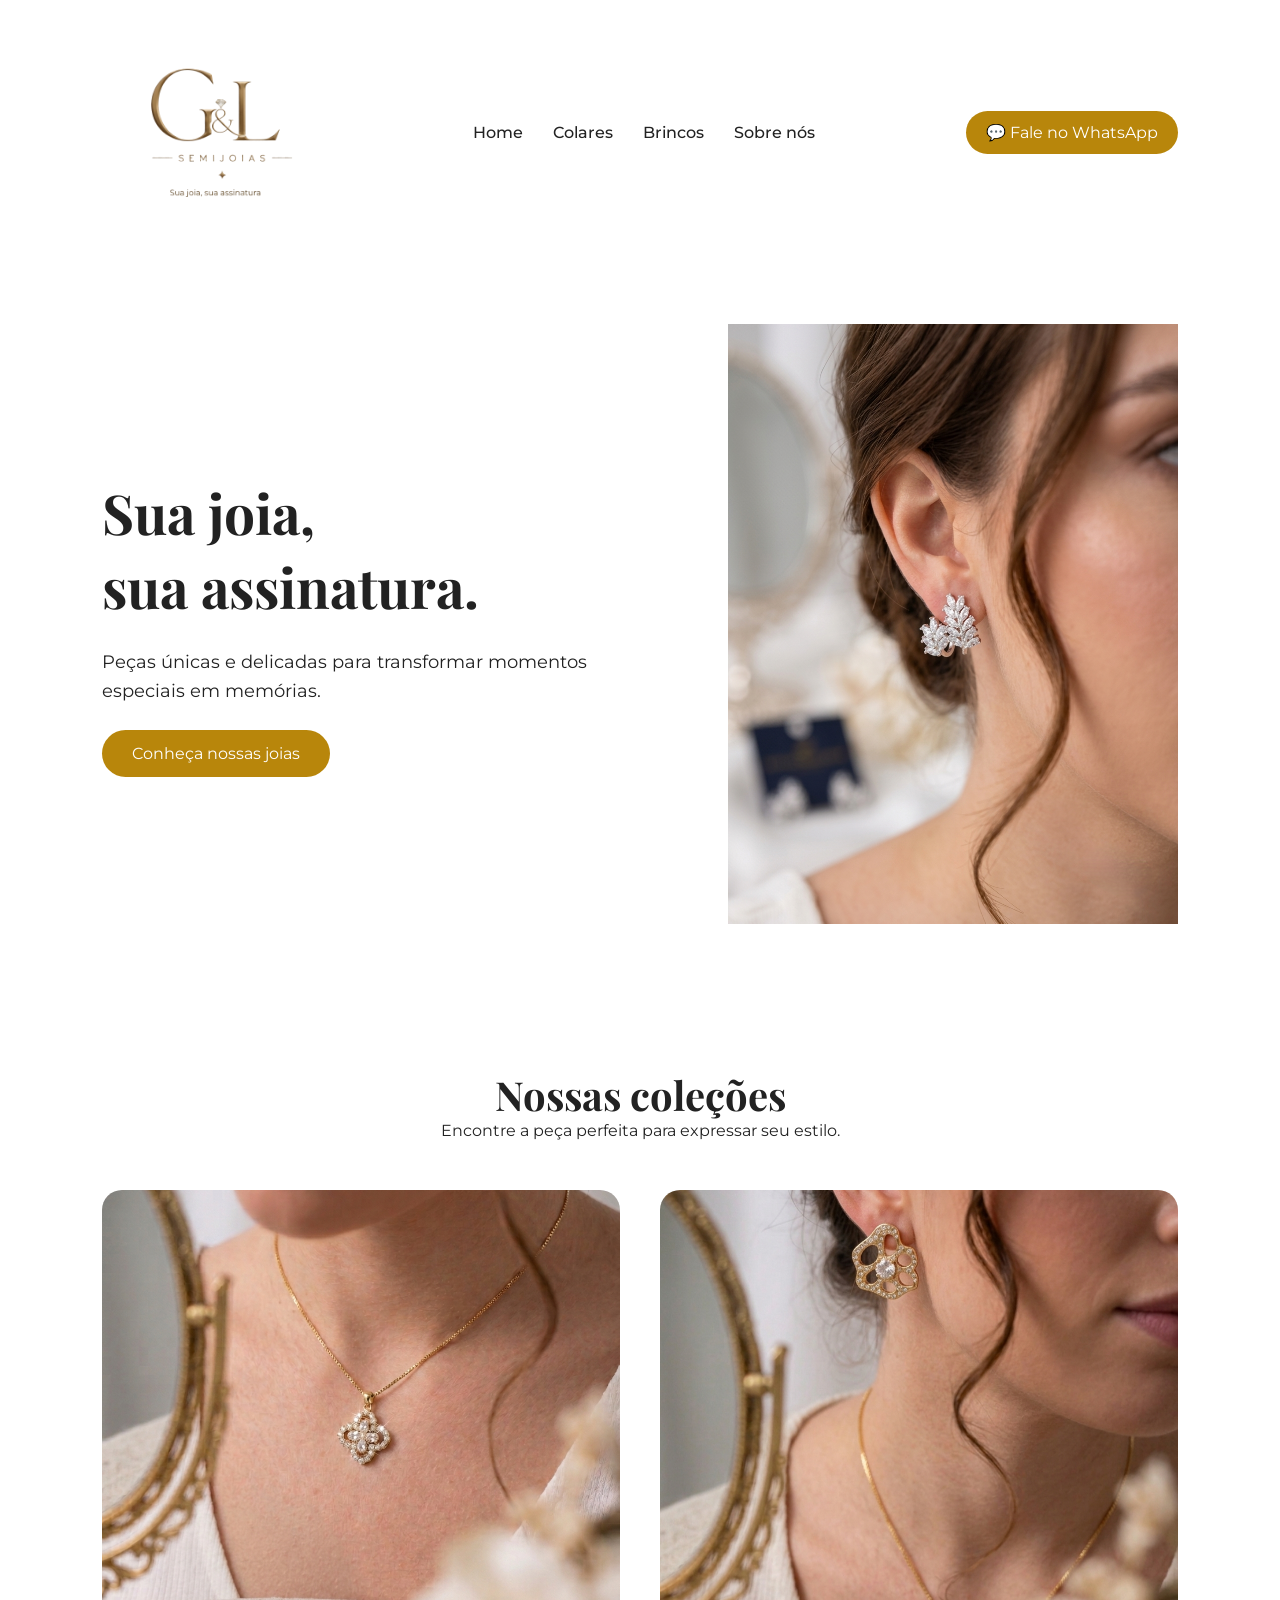
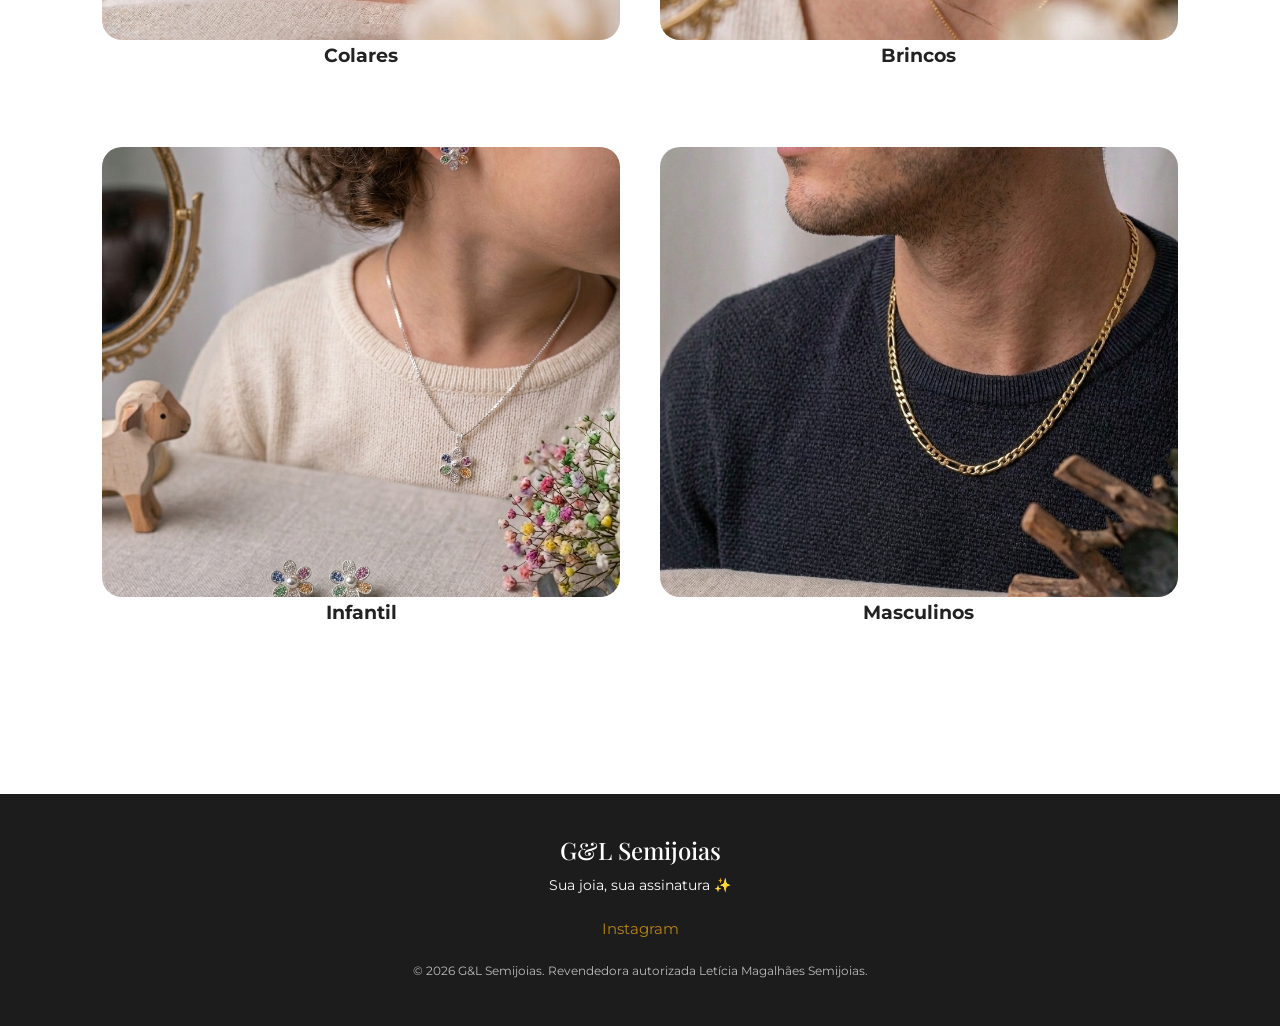
<file: index.html>
<!DOCTYPE html>
<html lang="pt-BR">

<head>

    <meta charset="UTF-8">
    <meta name="viewport" content="width=device-width, initial-scale=1.0">


    <link rel="stylesheet" href="css/style.css">


    <!-- Fontes -->

    <link rel="preconnect" href="https://fonts.googleapis.com">

    <link rel="preconnect" href="https://fonts.gstatic.com" crossorigin>

    <link href="https://fonts.googleapis.com/css2?family=Montserrat:wght@400;500;600&family=Playfair+Display:wght@400;600;700&display=swap" rel="stylesheet">



    <title>G&L Semijoias | Sua joia, sua assinatura</title>


</head>



<body>



<header>


    <div class="logo">


        <img class="logo-img"
        src="image/logo_transparente.png"
        alt="Logo G&L Semijoias">


    </div>





    <nav class="menu">


        <ul>


            <li>
                <a href="index.html">
                    Home
                </a>
            </li>



            <li>
                <a href="colares.html">
                    Colares
                </a>
            </li>



            <li>
                <a href="brincos.html">
                    Brincos
                </a>
            </li>


            <li>
                <a href="sobrenos.html">
                    Sobre nós
                </a>
            </li>


        </ul>


    </nav>



    <a class="btn-whatsapp" href="contato.html">
    💬 Fale no WhatsApp
</a>




</header>









<!-- HERO -->


<section class="hero" id="home">


    <div class="hero-text">


        <h1>

            Sua joia,<br>
            sua assinatura.

        </h1>





        <p>

            Peças únicas e delicadas para transformar
            momentos especiais em memórias.

        </p>





        <a href="#colecoes" class="btn-colecao">

            Conheça nossas joias

        </a>



    </div>






    <div class="hero-image">


        <img src="image/joia-destaque.png"
        alt="Joia em destaque G&L Semijoias">



    </div>



</section>









<!-- CATEGORIAS -->


<section class="categorias" id="colecoes">


    <div class="titulo-categorias">


        <h2>

            Nossas coleções

        </h2>




        <p>

            Encontre a peça perfeita para expressar seu estilo.

        </p>



    </div>







    <div class="cards-categorias">







        <!-- CARD COLARES -->


        <a href="colares.html" class="categoria-card">


            <img src="image/colares.png"
            alt="Colares G&L Semijoias">



            <h3>

                Colares

            </h3>



        </a>








        <!-- CARD BRINCOS -->


        <a href="brincos.html" class="categoria-card">


            <img src="image/brincos.png"
            alt="Brincos G&L Semijoias">



            <h3>

                Brincos

            </h3>



        </a>



         <!-- CARD PULSEIRAS -->


        <a href="pulseiras.html" class="categoria-card">


            <!--<img src="image/colares.png"
            alt="Colares G&L Semijoias">!-->



            <!--<h3>

                Pulseiras

            </h3>!-->



        </a>


        <!-- CARD ANEIS -->


        <a href="aneis.html" class="categoria-card">


            <!--<img src="image/colares.png"
            alt="Colares G&L Semijoias">!-->



            <!--<h3>

                Aneis

            </h3>!-->



        </a>

        <!-- CARD INFANTIL -->


        <a href="infantil.html" class="categoria-card">


            <img src="image/infantil.png"
            alt="Colares G&L Semijoias">



            <h3>

                Infantil

            </h3>



        </a>

        <!-- CARD MASCULINOS -->


        <a href="masculinos.html" class="categoria-card">


            <img src="image/masculinos.png"
            alt="Colares G&L Semijoias">



            <h3>

                Masculinos

            </h3>



        </a>

        <!-- CARD RELOGIOS -->


        <a href="relogios.html" class="categoria-card">


            <!--<img src="image/colares.png"
            alt="Colares G&L Semijoias">!-->



            <!--<h3>

                Relogios

            </h3>!-->



        </a>

    </div>





</section>









<!-- FAVORITOS -->


<section id="favoritos">


</section>









<!-- SOBRE NÓS -->


<section id="sobrenos">


</section>


<footer class="footer">
    <div class="footer-content">
        <h3>G&L Semijoias</h3>
        <p>Sua joia, sua assinatura ✨</p>

        <div class="footer-links">
            <a href="https://www.instagram.com/g_lsemijoias/" target="_blank">
                Instagram
            </a>
        </div>

        <p class="copyright">
            © 2026 G&L Semijoias. Revendedora autorizada Letícia Magalhães Semijoias.
        </p>
    </div>
</footer>



</body>


</html>
</file>
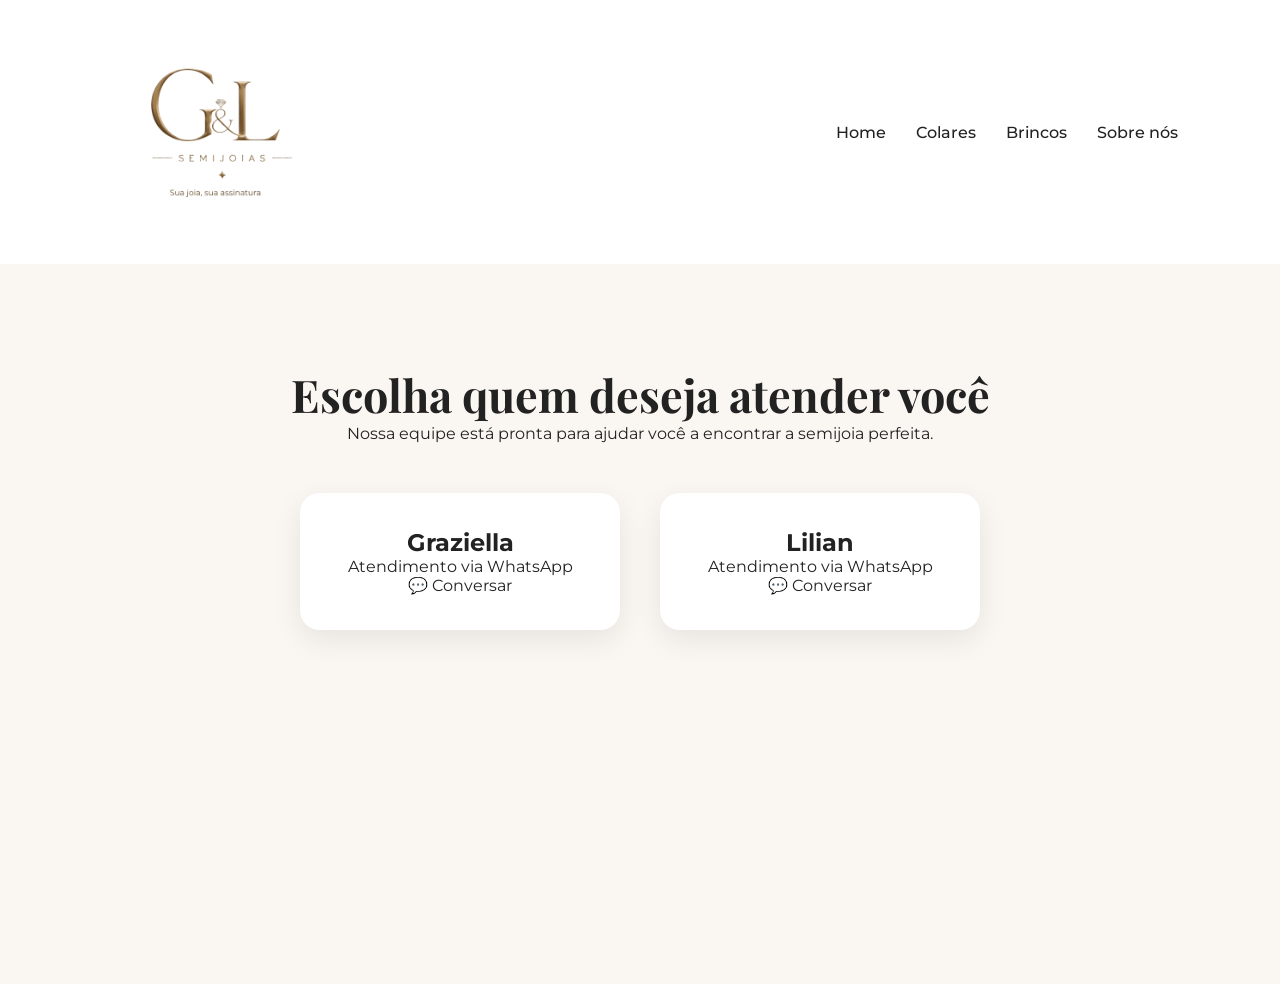
<file: contato.html>
<!DOCTYPE html>
<html lang="pt-BR">

<head>
    <meta charset="UTF-8">
    <meta name="viewport" content="width=device-width, initial-scale=1.0">

    <title>Fale Conosco | G&L Semijoias</title>

    <link rel="stylesheet" href="css/style.css">

    <!-- Fontes -->
    <link rel="preconnect" href="https://fonts.googleapis.com">
    <link rel="preconnect" href="https://fonts.gstatic.com" crossorigin>
    <link href="https://fonts.googleapis.com/css2?family=Montserrat:wght@300;400;500;600&family=Playfair+Display:wght@400;600;700&display=swap" rel="stylesheet">
</head>

<body>

    <header>

        <div class="logo">

<img class="logo-img"
src="image/logo_transparente.png"
alt="Logo G&L Semijoias" width="10px">

</div>

     <nav class="menu">


        <ul>


            <li>
                <a href="index.html">
                    Home
                </a>
            </li>



            <li>
                <a href="colares.html">
                    Colares
                </a>
            </li>



            <li>
                <a href="brincos.html">
                    Brincos
                </a>
            </li>


            <li>
                <a href="sobrenos.html">
                    Sobre nós
                </a>
            </li>


        </ul>


    </nav>
    </header>

    <section class="escolher-contato">

        <h1>Escolha quem deseja atender você</h1>

        <p>
            Nossa equipe está pronta para ajudar você a encontrar a semijoia perfeita.
        </p>

        <div class="cards-contato">

            <!-- Graziella -->
            <a href="https://wa.me/5514997616764?text=Olá!%20Tenho%20interesse%20nas%20semijoias%20da%20G%26L."
                target="_blank"
                class="card-contato">

                <!-- Quando tiver a foto, descomente esta linha -->
                <!-- <img src="image/grazi.jpg" alt="Graziella"> -->

                <h2>Graziella</h2>

                <p>Atendimento via WhatsApp</p>

                <span>💬 Conversar</span>

            </a>

            <!-- Lilian -->
            <a href="https://wa.me/5514981020334?text=Olá!%20Tenho%20interesse%20nas%20semijoias%20da%20G%26L."
                target="_blank"
                class="card-contato">

                <!-- Quando tiver a foto, descomente esta linha -->
                <!-- <img src="image/lilian.jpg" alt="Lilian"> -->

                <h2>Lilian</h2>

                <p>Atendimento via WhatsApp</p>

                <span>💬 Conversar</span>

            </a>

        </div>

    </section>

</body>

</html>
</file>
<file: css/style.css>
/* ===================== */
/* RESET GERAL */
/* ===================== */


* {

    margin: 0;
    padding: 0;
    box-sizing: border-box;

}


html {

    scroll-behavior: smooth;

}



body {

    background-color: #fff;

    color: #222;

    font-family: "Montserrat", sans-serif;

}





/* ===================== */
/* CABEÇALHO */
/* ===================== */


header {

    width: 100%;

    padding: 20px 8%;

    display: flex;

    align-items: center;

    justify-content: space-between;

}



.logo-img {

    width: 220px;

}



.menu ul {

    display: flex;

    list-style: none;

    gap: 30px;

}



.menu a {

    text-decoration: none;

    color: #222;

    font-size:16px;

    font-weight:500;

    transition:.3s;

}



.menu a:hover {

    color:#b8860b;

}





/* ===================== */
/* BOTÕES */
/* ===================== */


.btn-whatsapp {


    text-decoration:none;

    background:#b8860b;

    color:white;

    padding:12px 20px;

    border-radius:25px;

    transition:.3s;

}



.btn-whatsapp:hover {


    transform:scale(1.05);

    background:#9c7208;

}



.btn-colecao {


    display:inline-block;

    text-decoration:none;

    background:#b8860b;

    color:white;

    padding:14px 30px;

    border-radius:30px;

}





/* ===================== */
/* HERO HOME */
/* ===================== */


.hero {


    min-height:80vh;

    padding:60px 8%;

    display:flex;

    align-items:center;

    justify-content:space-between;

    gap:50px;

}



.hero-text {

    max-width:500px;

}



.hero-text h1 {


    font-family:"Playfair Display",serif;

    font-size:55px;

}



.hero-text p {


    font-size:18px;

    line-height:1.6;

    margin:25px 0;

}



.hero-image img {


    width:450px;

    animation: subir 3s infinite alternate;

}





/* ===================== */
/* CATEGORIAS */
/* ===================== */


.categorias {


    padding:80px 8%;

    text-align:center;

}



.titulo-categorias h2 {


    font-family:"Playfair Display",serif;

    font-size:40px;

}



.cards-categorias {


    margin-top:50px;

    display:grid;

    grid-template-columns:repeat(2,1fr);

    gap:40px;

}



.categoria-card {


    text-decoration:none;

    color:#222;

}



.categoria-card img {


    width:100%;

    height:450px;

    object-fit:cover;

    border-radius:20px;

    transition:.3s;

}



.categoria-card:hover img {


    transform:translateY(-10px);

}





/* ===================== */
/* CATÁLOGO */
/* ===================== */


.catalogo {


    padding:80px 8%;

}



.titulo-produtos {

    line-height:1;

    text-align:center;

    margin-bottom:40px;

}



.titulo-produtos h1 {


    font-family:"Playfair Display",serif;

    font-size:45px;

}





/* FILTROS */


.filtros {


    display:flex;

    justify-content:center;

    gap:20px;

    margin-bottom:50px;

}



.filtro-btn {


    padding:10px 25px;

    border-radius:25px;

    border:1px solid #b8860b;

    background:white;

    color:#b8860b;

}



.filtro-btn.ativo {


    background:#b8860b;

    color:white;

}





/* PRODUTOS */


.lista-produtos {


    display:grid;

    grid-template-columns:repeat(3,1fr);

    gap:35px;

}



.produto-card {


    padding:20px;

    text-align:center;

    border-radius:20px;

    box-shadow:0 10px 25px rgba(0,0,0,.08);

}
.produto-card p {

    font-family: "Montserrat", sans-serif;
    font-size: 14px;
    line-height: 1.5;
    color: #555;
    text-align: center;
    margin: 15px auto;
    max-width: 300px;

}



.imagem-produto {


    position:relative;

}



.imagem-produto img {


    width:100%;

    height:350px;

    object-fit:cover;

    border-radius:15px;

}



.seta {


    position:absolute;

    top:50%;

    transform:translateY(-50%);

    border:none;

    border-radius:50%;

    width:35px;

    height:35px;

}



.esquerda {

    left:10px;

}



.direita {

    right:10px;

}





/* ===================== */
/* SOBRE NÓS */
/* ===================== */

/* ===================== */
/* LOGO SOBRE NÓS */
/* ===================== */


.logo-sobrenos {

    display: flex;
    justify-content: center;
    align-items: center;
    
    margin-bottom: 40px;

}


.logo-sobrenos img {

    width: 220px;
    max-width: 100%;

}

.sobre {


    padding:80px 8%;

}



.conteudo-sobre {


    display:flex;

    align-items:center;

    gap:60px;

}



.imagem-sobre img {


    width:450px;

    border-radius:20px;

}



.texto-sobre p {


    line-height:1.8;

    color:#555;

}





/* ===================== */
/* PROPÓSITO */
/* ===================== */


.proposito {


    padding:70px 8%;

    display:flex;

    gap:30px;

}



.box-proposito {


    flex:1;

    background:#faf7f2;

    padding:35px;

    border-radius:20px;

    text-align:center;

}





/* ===================== */
/* FALE CONOSCO */
/* ===================== */


.escolher-contato {


    min-height:80vh;

    padding:100px 8%;

    text-align:center;

    background:#faf7f3;

}



.escolher-contato h1 {


    font-family:"Playfair Display",serif;

    font-size:45px;

}



.cards-contato {


    display:flex;

    justify-content:center;

    gap:40px;

    margin-top:50px;

    flex-wrap:wrap;

}



.card-contato {


    width:320px;

    background:white;

    padding:35px;

    border-radius:20px;

    text-decoration:none;

    color:#222;

    box-shadow:0 10px 30px rgba(0,0,0,.08);

}



.card-contato img {


    width:150px;

    height:150px;

    border-radius:50%;

    object-fit:cover;

}

/* ===================== */
/* FOOTER */
/* ===================== */

.footer {

    background-color:#1c1c1c;

    color:white;

    text-align:center;

    padding:40px 20px;

    margin-top:50px;

}


.footer h3 {

    font-size:24px;

    margin-bottom:10px;

    font-weight:500;

    font-family:"Playfair Display", serif;

}


.footer p {

    margin:8px 0;

    font-size:14px;

}


.footer-links {

    margin:25px 0;

    display:flex;

    justify-content:center;

    align-items:center;

    gap:20px;

}


.footer-links a {

    color:#b8860b;

    text-decoration:none;

    font-size:15px;

    transition:.3s;

}


.footer-links a:hover {

    transform:scale(1.05);

}


.footer-btn {

    display:inline-block;

    background:#b8860b;

    color:white !important;

    padding:12px 25px;

    border-radius:25px;

}


.copyright {

    font-size:12px !important;

    opacity:.7;

}



/* ===================== */
/* ANIMAÇÃO */
/* ===================== */


@keyframes subir {


from {

    transform:translateY(0);

}


to {

    transform:translateY(-15px);

}


}




/* ===================== */
/* CELULAR */
/* ===================== */


@media(max-width:768px){



header {

    flex-direction:column;

    gap:20px;

}



.menu ul {

    flex-direction:column;

    align-items:center;

    gap:15px;

}



.hero {

    flex-direction:column;

    text-align:center;

}



.hero-text h1 {

    font-size:38px;

}



.hero-image img {

    width:300px;

}



.cards-categorias {

    grid-template-columns:1fr;

}



.categoria-card img {

    height:350px;

}



.lista-produtos {

    grid-template-columns:1fr;

}



.imagem-produto img {

    height:300px;

}



.conteudo-sobre {

    flex-direction:column;

}



.proposito {

    flex-direction:column;

}



.card-contato {

    width:90%;

}



/* FOOTER MOBILE */


.footer {

    padding:30px 15px;

}


.footer h3 {

    font-size:22px;

}


.footer p {

    font-size:13px;

}


.footer-links {

    flex-direction:column;

    gap:15px;

}


.footer-links a {

    font-size:14px;

}


}
</file>
